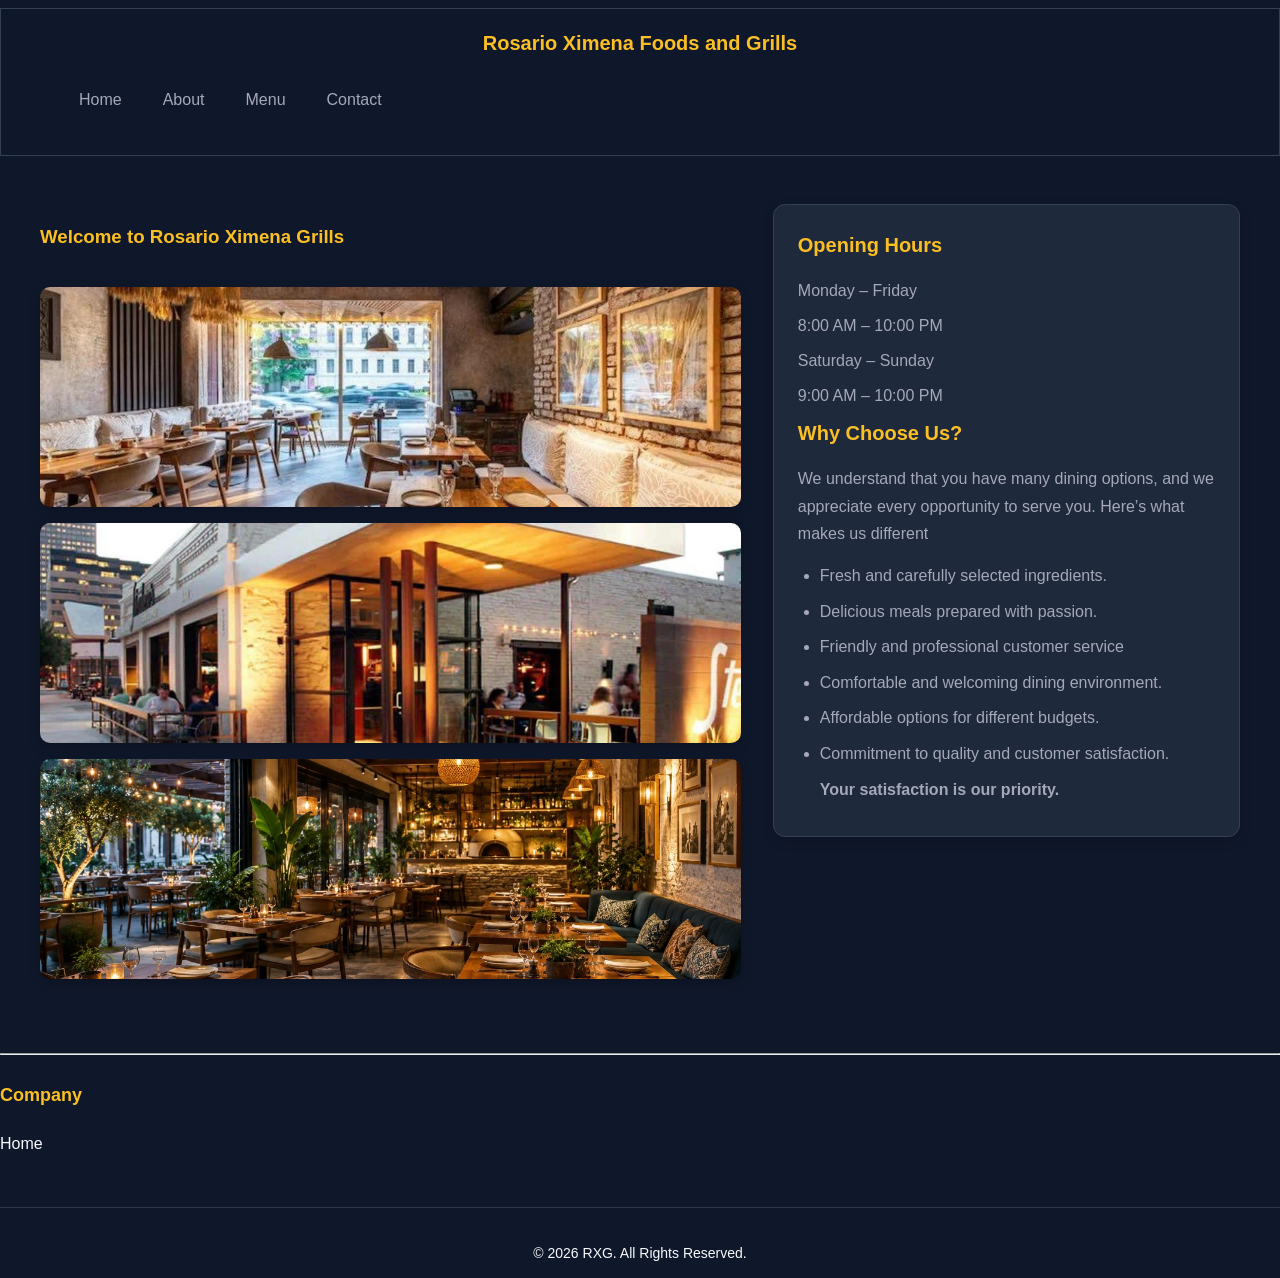
<file: index.html>
<!DOCTYPE html>
<html lang="en">
    <head>
        <meta charset="UTF-8" />
        <meta name="viewport" content="width=device-width, initial-scale=1.0">
        <link rel="stylesheet" href="rxg.css">
        <title>Rosario Ximena Foods and Grills</title>
    </head>
    <body id="home">
    <header>
        <h2 id="welcomeText">Rosario Ximena Foods and Grills</h2>
    <nav>
        <button id="menuButton" type="button">☰</button>
        <ul id="navLinks">
            <li><a href="index.html">Home</a></li>
            <li><a href="about.html">About</a></li>
            <li><a href="menu.html">Menu</a></li>
            <li><a  href="contact.html">Contact</a></li>
        </ul>
    </nav>
        </header>
    <div class="hero">
    <div class="hero-content">

        <section class="hero-img">
            <h3 id="restaurantName">Welcome to Rosario Ximena Grills</h3>

            <img src="restaurant1.jpg.jpeg" alt="Our restaurant">
            <img src="restaurant2.jpg.jpeg" alt="Our restaurant interior">
            <img src="restaurant3.jpg.jpeg" alt="Our restaurant dining area">
        </section>

        <aside class="hero-info">
            <h3>Opening Hours</h3>
            <p>Monday – Friday</p>
            <p>8:00 AM – 10:00 PM</p>

            <p>Saturday – Sunday</p>
            <p>9:00 AM – 10:00 PM</p>

            <h3>Why Choose Us?</h3>
            
            <p>
                We understand that you have many dining options, 
                and we appreciate every opportunity to serve you.
                Here’s what makes us different
            </p>
            <ul>
                <li>Fresh and carefully selected ingredients.</li>
                <li>Delicious meals prepared with passion.</li>
                <li>Friendly and professional customer service</li>
                <li>Comfortable and welcoming dining environment.</li>
                <li>Affordable options for different budgets.</li>
                <li> Commitment to quality and customer satisfaction.</li>
                <p><b>Your satisfaction is our priority.</b></p>
            </ul>
        </aside>

    </div>
</div>
<br>
    <hr>
    
    <div class="footer-links">
            <h3>Company</h3>
             <a href="#home">Home</a>
    </div>
    
    <div class="footer-bottom">
         <p>© 2026 RXG. All Rights Reserved.</p>
    </div>
        <script src="rxg.js"></script>
    </body>
</html>
</file>
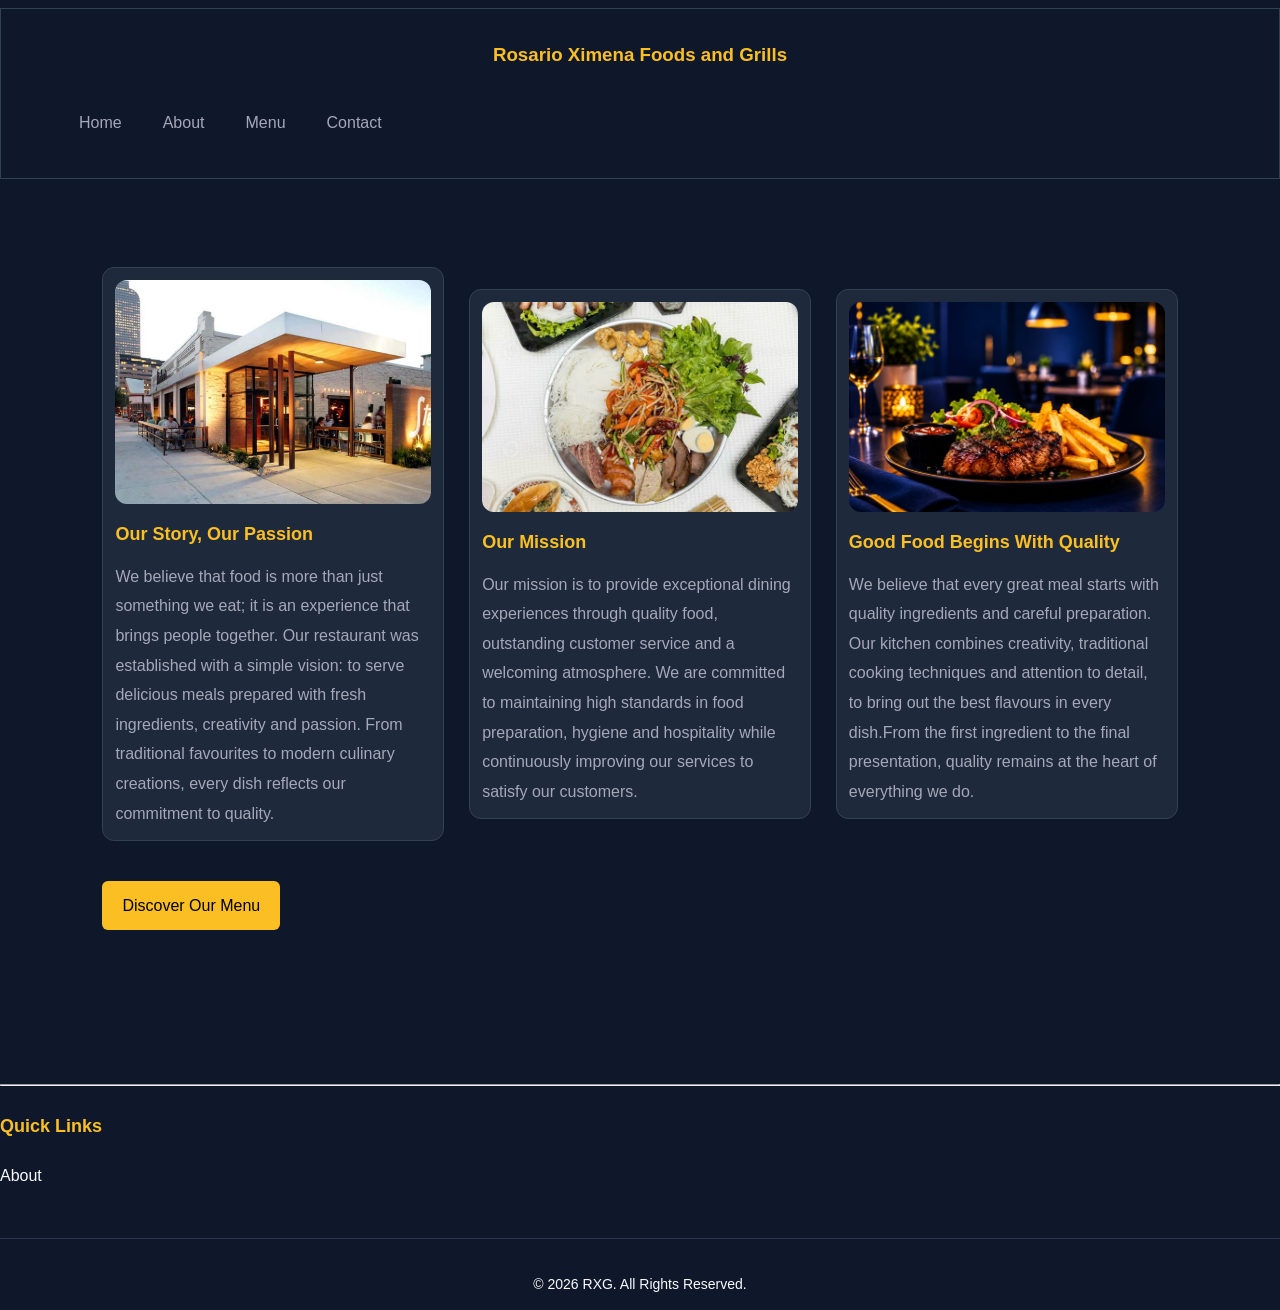
<file: about.html>
<!DOCTYPE html>
<html lang="en">
    <head>
        <meta charset="UTF-8" />
        <meta name="viewport" content="width=device-width, initial-scale=1.0">
        <link rel="stylesheet" href="rxg.css">
        <title>Rosario Ximena Food and Grills</title>
    </head>
    <body id="about">
         <header>
        <h3 id="restaurantName">Rosario Ximena Foods and Grills</h3>
    <nav>

    <button id="menuButton">☰</button>
        <ul id="navLinks">
            <li><a href="index.html">Home</a></li>
            <li><a href="about.html">About</a></li>
            <li><a href="menu.html">Menu</a></li>
            <li><a href="contact.html">Contact</a></li>
        </ul>
    </nav>
    </header>
        <section class="about">
            <div class="about-container">
                <div class="about-card">
                    <img src="restaurant2.jpg.jpeg" alt="About Img">
                    <div class="about-content">
                        <h3>Our Story, Our Passion</h3>
                        <p>
                            We believe that food is more than just something we eat; 
                            it is an experience that brings people together.
                            Our restaurant was established with a simple vision: 
                            to serve delicious meals prepared with fresh ingredients, 
                            creativity and passion.
                            From traditional favourites to modern culinary creations, 
                            every dish reflects our commitment to quality.

                        </p>
                    </div>
                    
                </div>
                <div class="about-card">
                    <img src="thaifood.jpg.jpeg" alt="About Img">
                    <div class="about-content">
                        <h3>Our Mission</h3>
                        <p>
                            Our mission is to provide exceptional dining experiences through quality food,
                            outstanding customer service and a welcoming atmosphere.
                            We are committed to maintaining high standards in food preparation,
                            hygiene and hospitality while continuously improving our services to satisfy our customers.
                        </p>
                    </div>
                </div>
                <div class="about-card">
                    <img src="aboutimg3.jpeg" alt="About Img">
                    <div class="about-content">
                        <h3>Good Food Begins With Quality</h3>
                        
                        <p>
                            We believe that every great meal starts with quality ingredients and careful preparation.
                            Our kitchen combines creativity, traditional cooking techniques and attention to detail,
                            to bring out the best flavours in every dish.From the first ingredient to the final presentation,
                            quality remains at the heart of everything we do.
                        </p>
                    </div>
                </div>
            </div>
            <br>
            <a href="menu.html" class="about-button">Discover Our Menu </a>
        </section>
        
         <br>
        <hr>
        
        <div class="footer-links">
            <h3>Quick Links</h3>
            <a href="#about">About</a>
        </div>
        <div class="footer-bottom">
            <p>© 2026 RXG. All Rights Reserved.</p>
        </div>
     <script src="rxg.js"></script> 
    </body>
</html>
</file>
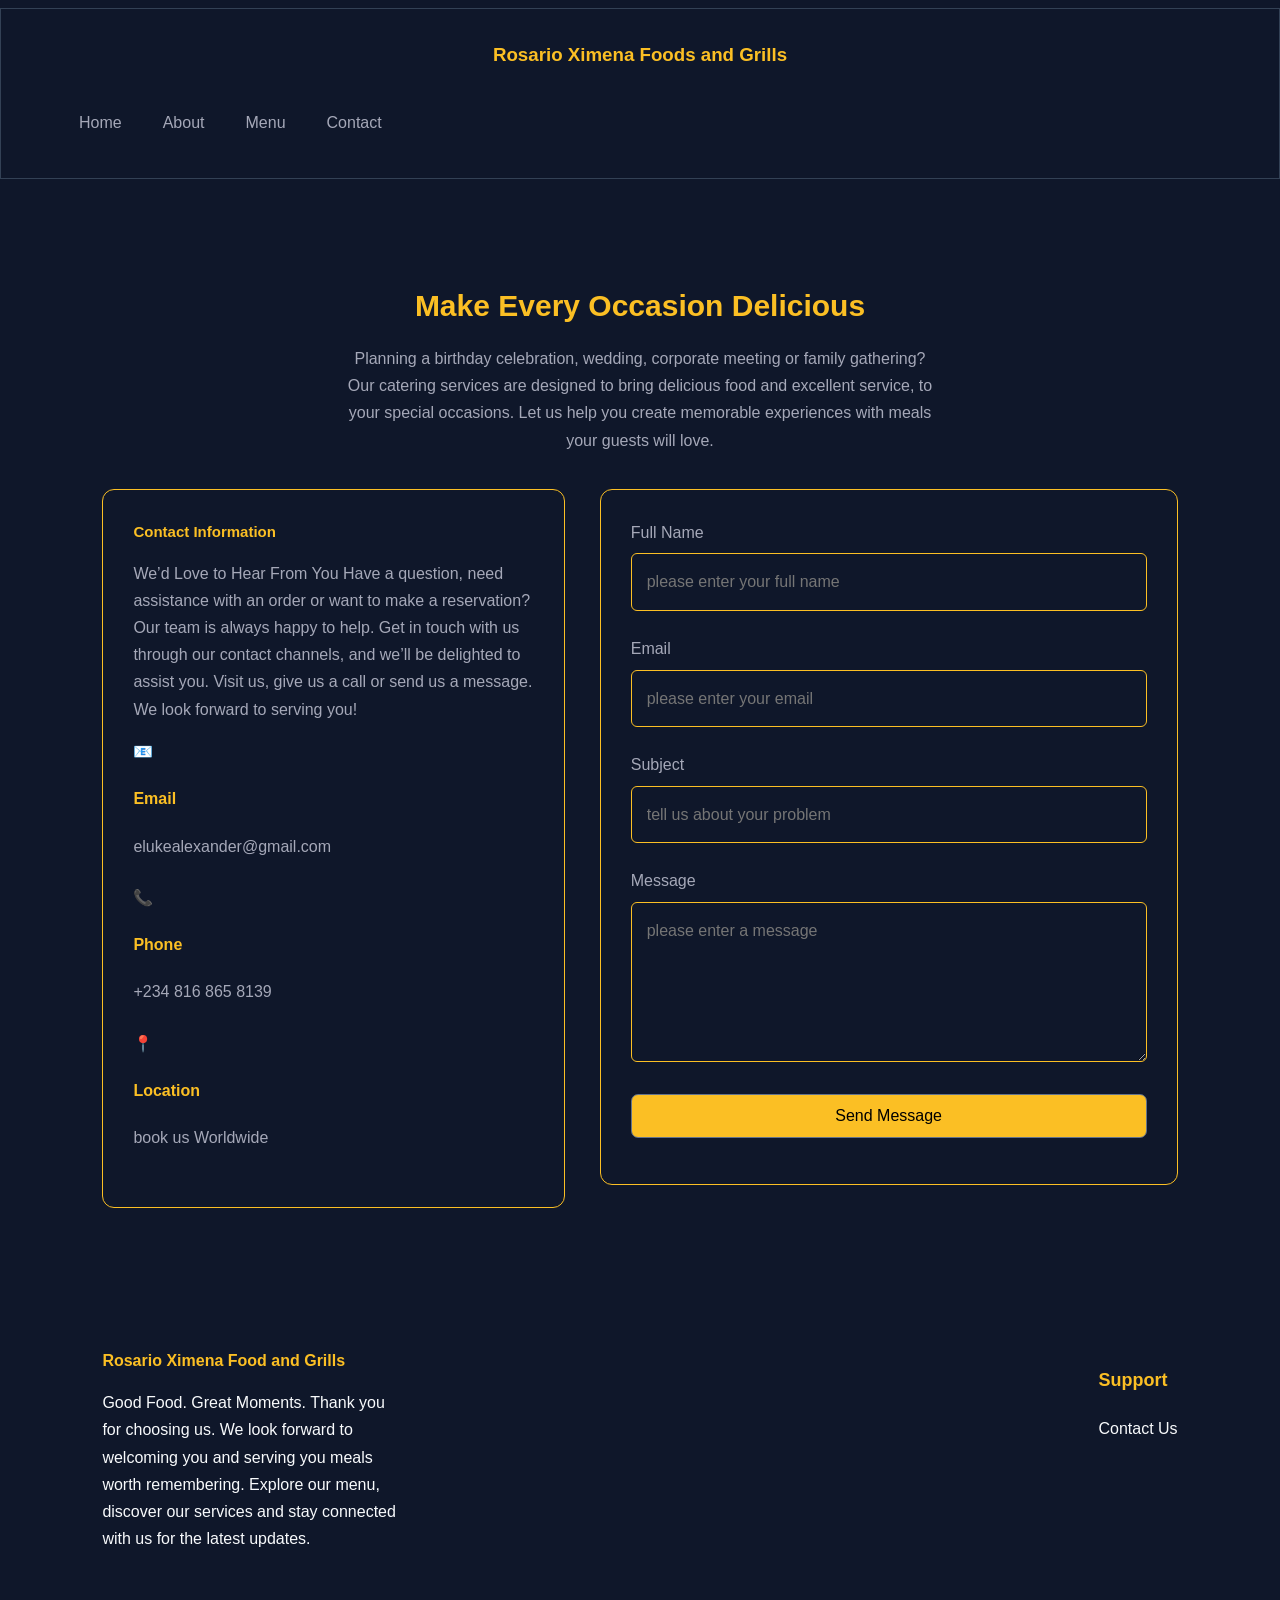
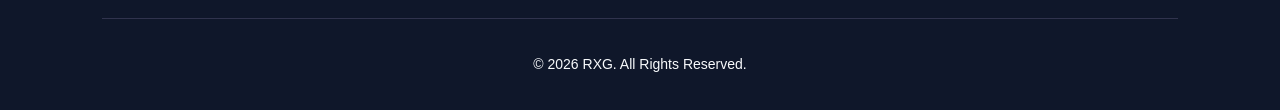
<file: contact.html>
<!DOCTYPE html>
<html lang="en">
    <head>
        <meta charset="UTF-8" />
          <meta name="viewport" content="width=device-width, initial-scale=1.0">
        <link rel="stylesheet" href="rxg.css">
        <title>Rosario Ximena Food and Grills</title>
    </head>
    <body>
    <header>
      <h3 id="contactTitle">Rosario Ximena Foods and Grills</h3>

    <nav>
        <button id="menuButton">☰</button>
        <ul id="navLinks">
            <li><a href="index.html">Home</a></li>
            <li><a href="about.html">About</a></li>
            <li><a href="menu.html">Menu</a></li>
            <li><a href="contact.html">Contact</a></li>
        </ul>
    </nav>
    </header>
    <section class="contact" id="contact">
    <div class="contact-heading">
        <h2>Make Every Occasion Delicious</h2>
        
        <p>
            Planning a birthday celebration, wedding, corporate meeting or family gathering?
            Our catering services are designed to bring delicious food and excellent service,
            to your special occasions.
            Let us help you create memorable experiences with meals your guests will love.
        </p>
    </div>
    
    <div class="contact-container">
        <div class="contact-info">
            <h3>Contact Information</h3>
            
            <p>
                We’d Love to Hear From You
                Have a question, need assistance with an order or want to make a reservation?
                Our team is always happy to help.
                Get in touch with us through our contact channels, and we’ll be delighted to assist you.
                Visit us, give us a call or send us a message. We look forward to serving you!
            </p>
            
            <div class="contact-items">
            <span>📧</span>
            <h4>Email</h4>
            <p>elukealexander@gmail.com</p>
        </div>
            
            <div class="contact-items">
                <span>📞</span>
                <h4>Phone</h4>
                <p>+234 816 865 8139</p>
            </div>
            
            <div class="contact-items">
                <span>📍</span>
                <h4>Location</h4>
                <p>book us Worldwide</p>
            </div>
        </div>
        
        <div class="contact-form">
            <form id="contactForm">
            
            <div class="form-group">
               <label for="fullName">Full Name</label>
            <input
                type="text"
                id="fullName"
                name="fullName"
                placeholder="please enter your full name"
                required
            >
            </div>
            
            <div class="form-group">
                <label for="email">Email</label>
            <input
                type="email"
                id="email"
                name="email"
                placeholder="please enter your email"
                required
            >
            </div>
            
            <div class="form-group">
                <label for="subject">Subject</label>
                <input
                    type="text"
                    id="subject"
                    name="subject"
                    placeholder="tell us about your problem"
                    required
                >
            </div>
            
            <div class="form-group">
                <label for="message">Message</label>
                <textarea
                    id="message"
                    name="message"
                    rows="5"
                    placeholder="please enter a message"
                    required
                 ></textarea>
            </div>
            
            <button type="submit" class="contact-button">
                Send Message
            </button>
            
            <p id="formMessage" aria-live="polite"></p>
    
            </form>
        </div>
        
    </div>
</section>

<footer class="footer">

    <div class="footer-container">

        <div class="footer-about">
            <span>Rosario Ximena Food and Grills</span>

            <p>
               Good Food. Great Moments.
                Thank you for choosing us. We look forward to welcoming you 
                and serving you meals worth remembering.
                Explore our menu, discover our services and stay connected with us for the latest updates.
            </p>
        </div>

    
        <div class="footer-links">
            <h3>Support</h3>
            <a href="#contact">Contact Us</a>
            
        </div>

    </div>

    <div class="footer-bottom">
        <p>© 2026 RXG. All Rights Reserved.</p>
    </div>

</footer>

    <script src="rxg.js"></script>
    </body>
</html>
</file>
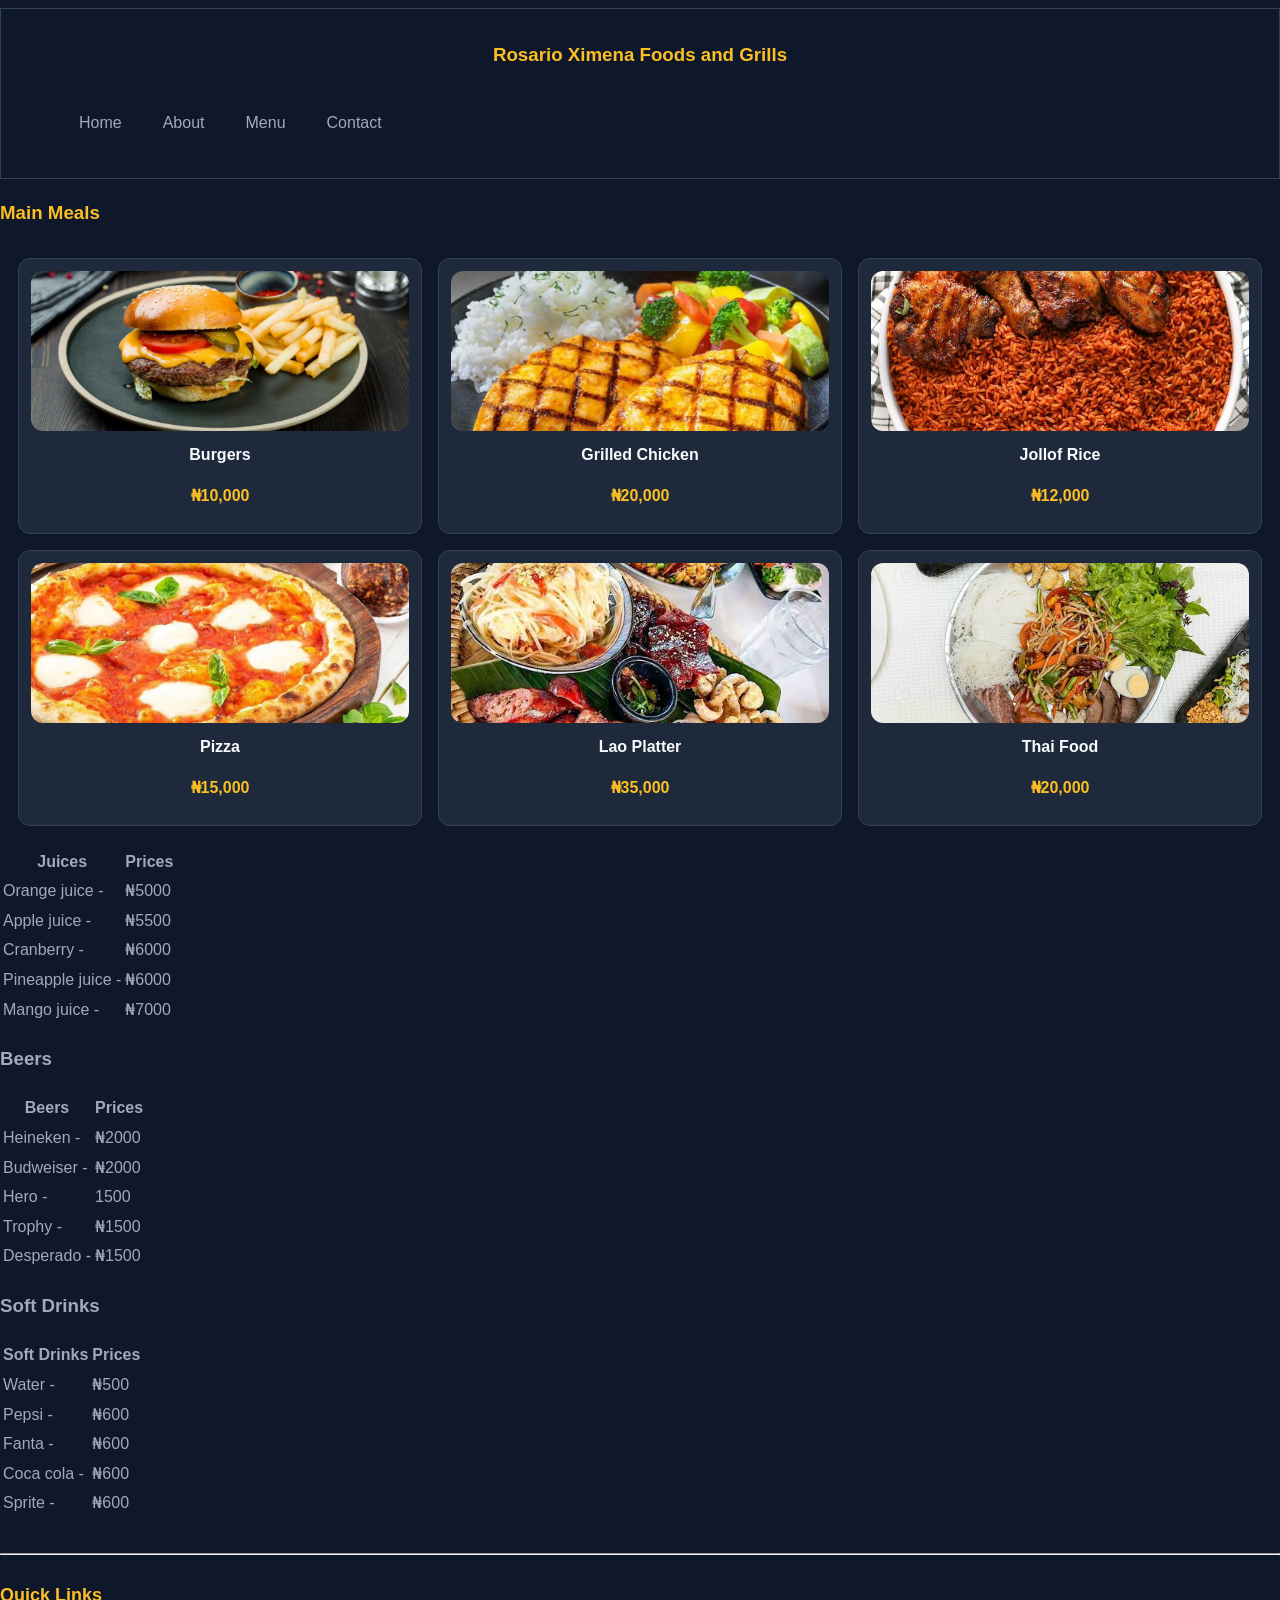
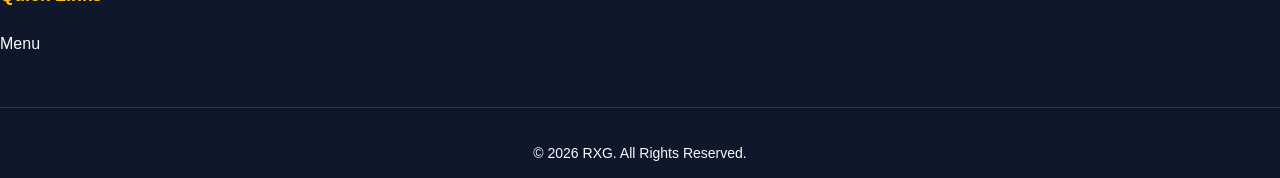
<file: menu.html>
<!DOCTYPE html>
<html lang="en">
    <head>
        <meta charset="UTF-8" />
          <meta name="viewport" content="width=device-width, initial-scale=1.0">
        <link rel="stylesheet" href="rxg.css">
        <title>Rosario Ximena Food and Grills</title>
    </head>
    <body id="menu">
    <header>
        <h3 id="restaurantName">Rosario Ximena Foods and Grills</h3>
    <nav>

    <button id="menuButton">☰</button>
        <ul id="navLinks">
            <li><a href="index.html">Home</a></li>
            <li><a href="about.html">About</a></li>
            <li><a href="menu.html">Menu</a></li>
            <li><a href="contact.html">Contact</a></li>
        </ul>
    </nav>
    </header>
    
        <h3 id="menuTitle">Main Meals</h3>
              <div class="product">

    <div class="product-card">
        <div class="product-img">
            <img src="burgers.jpg.jpeg" alt="Burgers">
            <h4 id="food1">Burgers</h4>
            <p class="price">&#8358;10,000</p>
        </div>
    </div>

    <div class="product-card">
        <div class="product-img">
            <img src="Grilled%20Chicken.jpg.jpeg" alt="Grilled chicken">
            <h4 id="food2">Grilled Chicken</h4>
            <p class="price">&#8358;20,000</p>
        </div>
    </div>

    <div class="product-card">
        <div class="product-img">
            <img src="jollof-rice.jpg.jpeg" alt="Jollof rice">
            <h4 id="food3">Jollof Rice</h4>
            <p class="price">&#8358;12,000</p>
        </div>
    </div>

    <div class="product-card">
        <div class="product-img">
            <img src="Pizza.jpg.jpeg" alt="Pizza">
            <h4 id="food4">Pizza</h4>
            <p class="price">&#8358;15,000</p>
        </div>
    </div>

    <div class="product-card">
        <div class="product-img">
            <img src="laoplatter.jpg.jpeg" alt="Lao platter">
            <h4 id="food5">Lao Platter</h4>
            <p class="price">&#8358;35,000</p>
        </div>
    </div>

    <div class="product-card">
        <div class="product-img">
            <img src="thaifood.jpg.jpeg" alt="Thai food">
            <h4 id="food6">Thai Food</h4>
            <p class="price">&#8358;20,000</p>
        </div>
    </div>

</div>
        
        
        <table>
            <tr>
                <th>Juices</th>
                <th>Prices</th>
            </tr>
            <tr>
                <td>Orange juice -</td>
                <td>&#8358;5000</td>
            </tr>
            <tr>
                <td>Apple juice -</td>
                <td>&#8358;5500</td>
            </tr>
            <tr>
                <td>Cranberry -</td>
                <td>&#8358;6000</td>
            </tr>
            <tr>
                <td>Pineapple juice -</td>
                <td>&#8358;6000</td>
            </tr>
            <tr>
                <td>Mango juice -</td>
                <td>&#8358;7000</td>
            </tr>
        </table>
        <h3>Beers</h3>
        <table>
            <tr>
                <th>Beers</th>
                <th>Prices</th>
            </tr>
            <tr>
                <td>Heineken -</td>
                <td>&#8358;2000</td>
            </tr>
            <tr>
                <td>Budweiser -</td>
                <td>&#8358;2000</td>
            </tr>
            <tr>
                <td>Hero -</td>
                <td>1500</td>
            </tr>
            <tr>
                <td>Trophy -</td>
                <td>&#8358;1500</td>
            </tr>
            <tr>
                <td>Desperado -</td>
                <td>&#8358;1500</td>
            </tr>
        </table>
        <h3>Soft Drinks</h3>
        <table>
            <tr>
                <th>Soft Drinks</th>
                <th>Prices</th>
            </tr>
            <tr>
                <td>Water -</td>
                <td>&#8358;500</td>
            </tr>
            <tr>
                <td>Pepsi -</td>
                <td>&#8358;600</td>
            </tr>
            <tr>
                <td>Fanta -</td>
                <td>&#8358;600</td>
            </tr>
            <tr>
                <td>Coca cola -</td>
                <td>&#8358;600</td>
            </tr>
            <tr>
                <td>Sprite -</td>
                <td>&#8358;600</td>
            </tr>
        </table>
        <br>
        <hr>
        
        <div class="footer-links">
            <h3>Quick Links</h3>
            <a href="#menu">Menu</a>
        </div>
        <div class="footer-bottom">
            <p>© 2026 RXG. All Rights Reserved.</p>
        </div>
        <script src="rxg.js"></script>
    </body>
</html>
</file>
<file: rxg.css>
* {
    box-sizing: border-box;
}

body {
    margin: 0;
    padding: 0;
    font-family: Arial, Helvetica, sans-serif;
    font-size: 16px;
    line-height: 1.6;
    background-color: #0f172a;
    color: #A5a8b8;
}

header {
    padding: 12px 10px;
    margin: 8px 0;
    background-color: #0f172a;
    border: 1px solid #334155;
    text-align: center;
}

#welcomeText {
    margin: 8px 0;
    color: #fbbf24;
    font-size: 20px;
    font-weight: 700;
    line-height: 1.4;
    text-align: center;
}

#restaurantName {
    color: #fbbf24;
}

nav {
    padding: 6px 10px;
    margin: 8px 0;
    display: flex;
    background-color: #0f172a;
    justify-content: space-between;
}

nav ul {
    list-style-type: none;
    display: flex;
    gap: 5px;
    justify-content: end;
}

nav ul li a {
    color: #A5a8b8;
    text-decoration: none;
    padding: 12px 18px;
}
nav ul li a:hover {
    background-color: #fbbf24;
    color: black;
}

html {
    scroll-behavior: smooth;
}
.hero {
    width: 100%;
    padding: 40px 24px;
    box-sizing: border-box;
}

.hero-content {
    display: grid;
    grid-template-columns: minmax(0, 1.5fr) minmax(260px, 1fr);
    gap: 32px;
    max-width: 1200px;
    margin: 0 auto;
    align-items: start;
}

.hero-img {
    display: grid;
    grid-template-columns: repeat(2, minmax(0, 1fr));
    gap: 16px;
    min-width: 0;
}

.hero-img h3 {
    grid-column: 1 / -1;
}

.hero-img h3 {
    color: #fbbf24;
}

.hero-img p {
   color: #A5a8b8;
}

.hero-img img:hover {
    transform: scale(1.02);
}

.hero-img img {
    grid-column: 1 / -1;
}

.hero-info {
    padding: 24px;
    background-color: #1e293b;
    border: 1px solid #334155;
    border-radius: 12px;
    box-sizing: border-box;
    box-shadow: 0 4px 12px rgba(0, 0, 0, 0.15);
}

.hero-info h3 {
    color: #fbbf24;
    font-size: 20px;
    margin: 0 0 16px;
}

.hero-info p {
    margin: 8px 0;
    line-height: 1.7;
}

.hero-info ul {
    padding-left: 22px;
    margin-bottom: 0;
}

.hero-info li {
    margin-bottom: 10px;
}

@media (max-width: 750px) {
    
.hero-content {
    grid-template-columns: 1fr;
}

.hero-img {
    grid-template-columns: 1fr;
}

.hero-img img,
.hero-img img:last-of-type {
    grid-column: auto;
}

}

.hero-img img {
    display: block;
    width: 100%;
    height: 220px;
    object-fit: cover;
    object-position: center;
    border-radius: 10px;
    box-shadow: 0 4px 12px rgba(0, 0, 0, 0.2);
    transition: transform 0.3s ease;
}

.about {
    padding: 80px 8%;
    background-color: #0f172a;
    color: #A5a8b8;
    margin-bottom: 60px;
    padding-bottom: 60px;
}

.about-container {
    display: grid;
    grid-template-columns: repeat(3, minmax(0, 1fr));
    align-items: center;
    gap: 25px;
    width: 100%;
}

.about-card {
    padding: 12px;
    margin: 0;
    min-width: 0;
    box-sizing: border-box;
    background-color: #1e293b;
    border-radius: 12px;
    border: 1px solid #334155;
    transition: transform 0.3s ease, border-color 0.3s ease;;
}

.about-card:hover {
    transform: translateY(-5px);
    border-color: #fbbf24;
}

.about-content h3 {
    font-size: 18px;
    line-height: 1.35;
    color: #fbbf24;
    margin-bottom: 15px;
}

.about-content p {
    line-height: 1.85;
    color: #A5a8b8;
    margin: 0 auto;
}

.about-card img {
    display: block;
    width: 100%;
    max-width: 500px;
    object-fit: cover;
    object-position: center;
    border-radius: 12px;
    transition: transform 0.3s ease;
}

.about-button {
    display: inline-block;
    padding: 12px 20px;
    margin-top: 14px;
    color: black;
    border-radius: 6px;
    background-color: #fbbf24;
    cursor: pointer;
    text-decoration: none;
    transition: opacity 0.3 ease;
}

.about-button:hover {
    transform: translateY(-3px);
}

.product {
    display: grid;
    grid-template-columns: repeat(3, minmax(0, 1fr));
    gap: 16px;
    padding: 12px 18px;
    margin: 8px 0;
    box-sizing: border-box;
}

.product-card {
    padding: 12px;
    margin: 0;
    min-width: 0;
    box-sizing: border-box;
    background-color: #1e293b;
    border-radius: 12px;
    border: 1px solid #334155;
    transition: transform 0.3s ease, border-color 0.3s ease;
}


.product-img img {
    display: block;
    width: 100%;
    height: 160px;
    object-fit: cover;
    object-position: center;
    border-radius: 12px;
    transition: transform 0.3s ease;
}


.product-img h4 {
    margin: 0;
    padding: 12px 6px 4px;
    text-align: center;
    font-size: 16px;
    line-height: 1.5;
    font-weight: 600;
    color: #f8fafc;
    background-color: #1e293b;
    min-height: 48px;
}
.product-img .price {
    margin: 0;
    padding: 4px 6px 12px;
    text-align: center;
    font-size: 16px;
    font-weight: 600;
    color: #fbbf24;
}

.product-card:hover {
    transform: translateY(-5px);
    border-color: #fbbf24;
}

#menuTitle {
    color: #fbbf24;
}

.contact {
    padding: 80px 8%;
    background-color: #0f172a;
    color: #fbbf24;
}

#contactTitle {
    color: #fbbf24;
}

.contact-heading {
    text-align: center;
    margin-bottom: 35px;
}

.contact-heading h2 {
    color: #fbbf24;
    margin: 15px 0;
    font-size: 30px;
}

.contact-heading p {
    color: #A5a8b8;
    margin: 0 auto;
    line-height: 1.7;
    max-width: 600px;
}

.contact-container {
    display: grid;
    grid-template-columns: 1fr 1.25fr;
    gap: 35px;
    align-items: start;
}

.contact-info {
    background-color: #0f172a;
    border: 1px solid #fbbf24;
    border-radius: 12px;
    padding: 30px;
}

.contact-info h3 {
    font-size: 15px;
    margin-top: 0;
}

.contact-info p {
    color: #A5a8b8;
    line-height: 1.7;
}

.contact-items {
   margin-bottom: 25px; 

}

.contact-items h3 {
    color: #fbbf24;
    margin-bottom: 5px;
    
}

.contact-form {
    background-color: #0f172a;
    border-radius: 12px;
    border: 1px solid #fbbf24;
    padding: 30px;
}

.form-group {
    margin-bottom: 25px;
}

.form-group label {
    display: block;
    margin-bottom: 8px;
    font-weight: 500;
    color: #A5a8b8;
}

.form-group input,
.form-group textarea {
    width: 100%;
    padding: 15px;
    color: #A5a8b8;
    border: 1px solid #fbbf24;
    background-color: #0f172a;
    border-radius: 6px;
    outline: none;
    font: inherit;    
}

.form-group input:focus,
.form-group textarea:focus {
    border-color: #fbbf24;
}

.form-group textarea {
    resize: vertical;
}

.contact-button {
    width: 100%;
    padding: 12px 16px;
    border-radius: 7px;
    cursor: pointer;
    border: 1px solid #64738b;
    background: linear-gradient(90deg, #fbbf24, #fbbf24);
    color: black;
    font-size: 16px;
    transition: opacity 0.3s ease;
}

.contact-button:hover {
    opacity: 1.6;
    transform: translateY(-1px);
}

#formMessage {
    margin-bottom: 0;
    color: green;
}

.footer {
    background-color: #0f172a;
    padding: 60px 8% 20px;
    color: #A5a8b8;
}

.footer-container {
    display: flex;
    justify-content: space-between;
    flex-wrap: wrap;
    gap: 40px;
    max-width: 1200px;
    margin: auto;
}

.footer-about span {
    
    color: #fbbf24;
    margin-bottom: 18px;
    font-weight: bold;
}

.footer-about {
    max-width: 300px;
}

.footer-about h2 {
    font-size: 28px;
    margin-bottom: 15px;
}

.footer-about h2 span {
    color: #f8fafc;
}

.footer-about p {
    color: #f8fafc;
    line-height: 1.7;
}

.footer-links {
    display: flex;
    flex-direction: column;
    gap: 12px;
}

.footer-links h3 {
    font-size: 18px;
    margin-bottom: 10px;
    color: #fbbf24;
}

.footer-links a {
    color: #f8fafc;
    text-decoration: none;
    transition: 0.3s;
}

.footer-links a:hover {
    color: #fbbf24;
}

.footer-bottom {
    text-align: center;
    border-top: 1px solid #30334d;
    margin-top: 50px;
    padding-top: 20px;
}

.footer-bottom p {
    color: #f8fafc;
    font-size: 14px;
}

#menuButton {
    display: none;
    background-color: #fbbf24;
    padding: 5px 5px;
    border-radius: 6px;
    color: black;
    border: none;
    cursor: pointer;
    font-size: 15px
}

@media (max-width: 750px) {
    
    nav {
        position: relative;
        padding: 15px 5%;
        text-align: center;
    }
    #menuButton {
        display: block;
    }

    #navLinks {
    display: none;
    top: 100%;
    width: 100%;
    box-sizing: border-box;
    position: absolute;
    flex-direction: column;
    cursor: pointer;
    padding: 15px;
    border-radius: 6px;
    background-color: #0f172a;
}

    #navLinks.show {
        display: flex;
        flex-direction: column;
        gap: 10px;
    }

    #navLinks a {
        color: #f8fafc;
        text-decoration: none;
        display: block;
        padding: 10px;
    }

    #navLinks a:hover {
        background-color: #fbbf24;
        border-radius: 6px;
        color: black;
    }

    .name-field {
        flex-direction: column;
    }

    .name-field input {
        width: 100%;
        box-sizing: border-box;
    }

    nav {
        display: flex;
        flex-direction: row;
        align-items: center;
        justify-content: space-between;
        flex-wrap: wrap;
    }
    
    #menuButton {
        display: block;
         margin-left: auto;
    }
    
    .product {
        grid-template-columns: repeat(2, minmax(0, 1fr));
    }
}

@media (max-width: 390px) {
    nav,
    nav ul,
    .hero,
    .hero-content {
        display: flex;
        flex-direction: column;
    }

    .product {
        grid-template-columns: 1fr;
    }
}

@media (max-width: 768px) {
    .about-container {
        grid-template-columns: repeat(2, minmax(0, 1fr));
    } 
}

@media (max-width: 460px) {
    .about {
        padding: 60px 20px;
    }
    
    .about-container {
        grid-template-columns: 1fr;
    }
    
    .about-content h3 {
        font-size: 26px;
    }
}

@media (max-width: 768px) {
    .contact {
        padding: 60px 20px;
    }
    
    .contact-container {
        grid-template-columns: 1fr;
    }
    
    .contact-container h3 {
        font-size: 26px;
    }
    
    .contact-info,
    .contact-form {
        padding: 22px;
    }
}

@media (max-width: 768px) {
    .footer {
        padding: 45px 5px 20px;
    }
    
    .footer-container {
        display: grid;
        grid-template-columns: repeat(2, minmax(0, 1fr));
        gap: 25px;
    }
    
    .footer-about {
        max-width: 100%;
    }
    
    .footer-links h3 {
       font-size: 18px; 
    }
    
    .footer-links a {
        font-size: 14px;
    }
    
    .footer-bottom {
        margin-top: 35px;
    }
}

@media (max-width: 460px) {
    .footer-container {
        grid-template-columns: 1fr;
    }
    
    .footer-about {
        grid-column: auto;
    }
    
    .footer-links h3 {
        font-size: 20px;
    }
    
    .footer-links a {
        font-size: 15px;
    }
    
    .footer-bottom p {
        font-size: 15px;
    }
}
</file>
